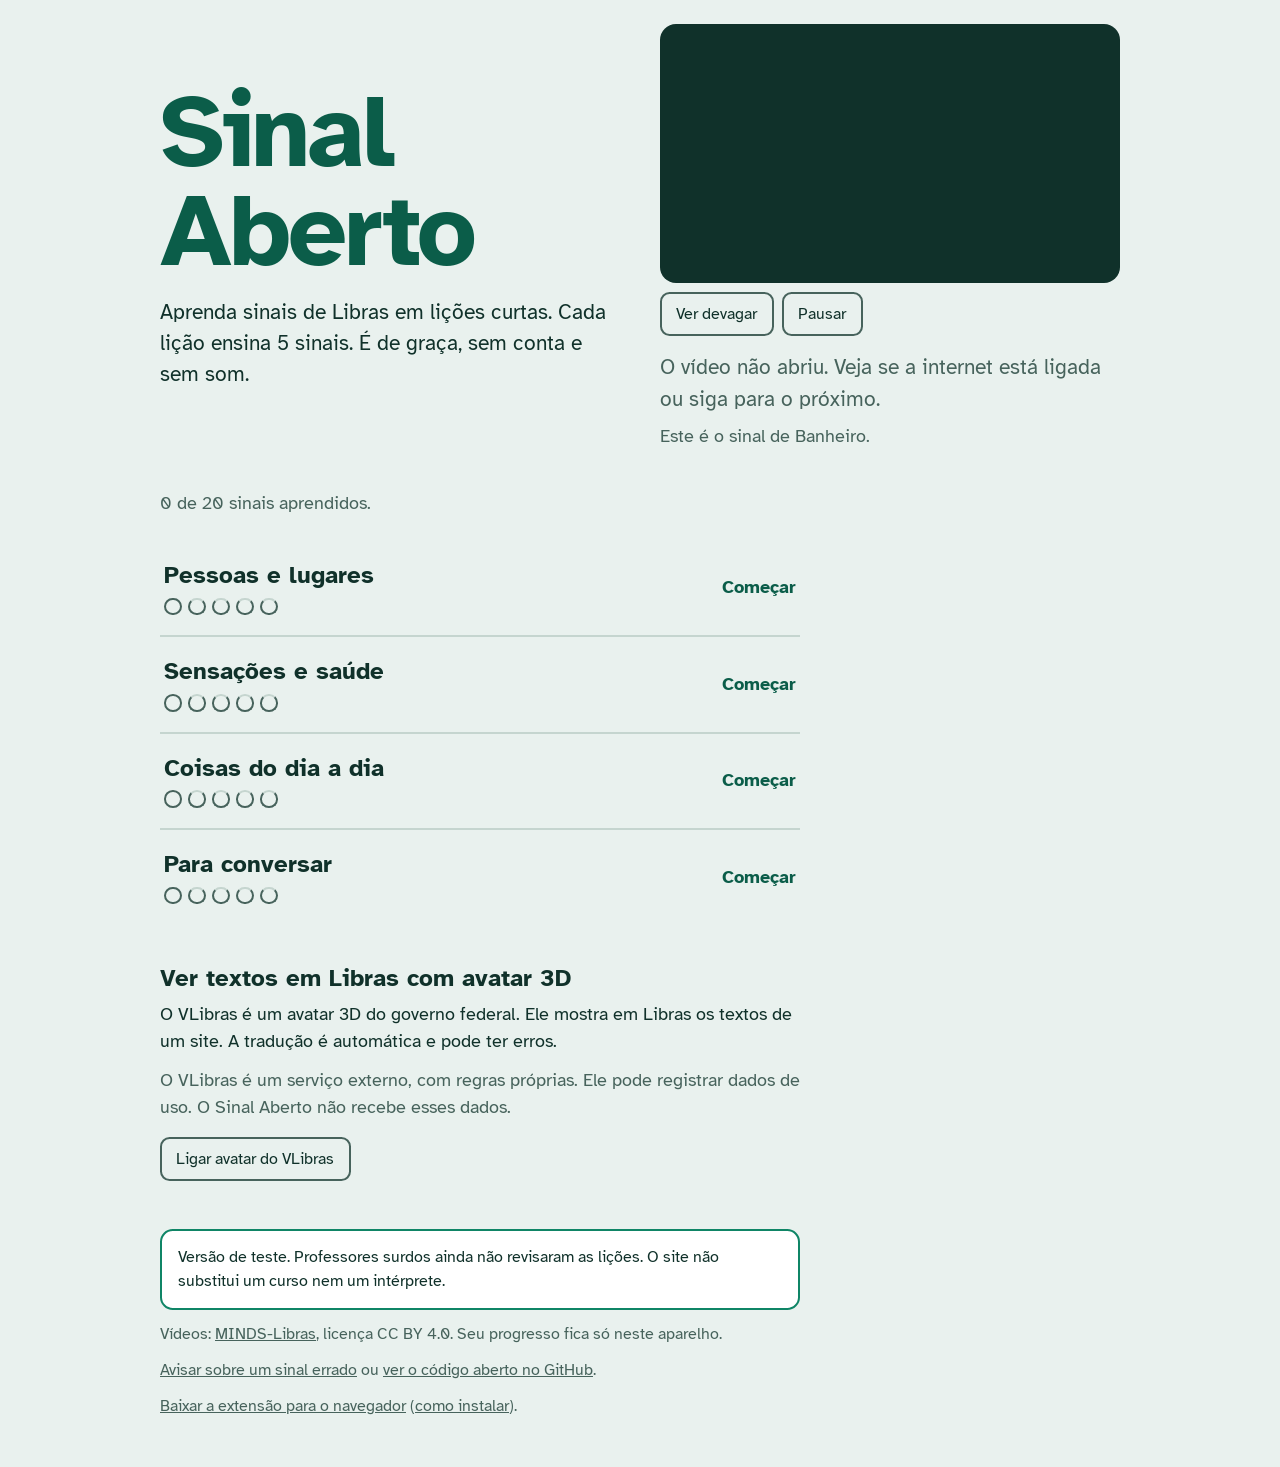
<file: site/index.html>
<!doctype html>
<html lang="pt-BR">
<head>
  <meta charset="utf-8">
  <meta name="viewport" content="width=device-width, initial-scale=1">
  <title>Sinal Aberto</title>
  <meta name="description" content="Aprenda sinais de Libras em lições curtas, de graça e sem criar conta.">
  <link rel="canonical" href="https://libras.muraldasaude.com/">
  <meta property="og:type" content="website">
  <meta property="og:locale" content="pt_BR">
  <meta property="og:title" content="Sinal Aberto: aprenda sinais de Libras">
  <meta property="og:description" content="Lições curtas, de graça, sem criar conta e sem usar som.">
  <meta property="og:url" content="https://libras.muraldasaude.com/">
  <meta property="og:image" content="https://libras.muraldasaude.com/previa.jpg">
  <meta property="og:image:alt" content="Pessoa fazendo um sinal de Libras">
  <meta name="twitter:card" content="summary_large_image">
  <meta name="theme-color" content="#0B5D49" media="(prefers-color-scheme: light)">
  <meta name="theme-color" content="#0D1F1B" media="(prefers-color-scheme: dark)">
  <link rel="manifest" href="manifest.webmanifest">
  <link rel="icon" href="icones/icone.svg" type="image/svg+xml">
  <link rel="stylesheet" href="estilo.css">
</head>
<body>
  <a class="pular" href="#conteudo">Pular para o conteúdo</a>
  <main id="conteudo" tabindex="-1">
    <noscript><p>O Sinal Aberto precisa de JavaScript para funcionar. Ative o JavaScript no navegador e recarregue a página.</p></noscript>
  </main>
  <div id="aviso" class="so-leitor" aria-live="polite"></div>
  <script type="module" src="app.js"></script>
</body>
</html>
</file>
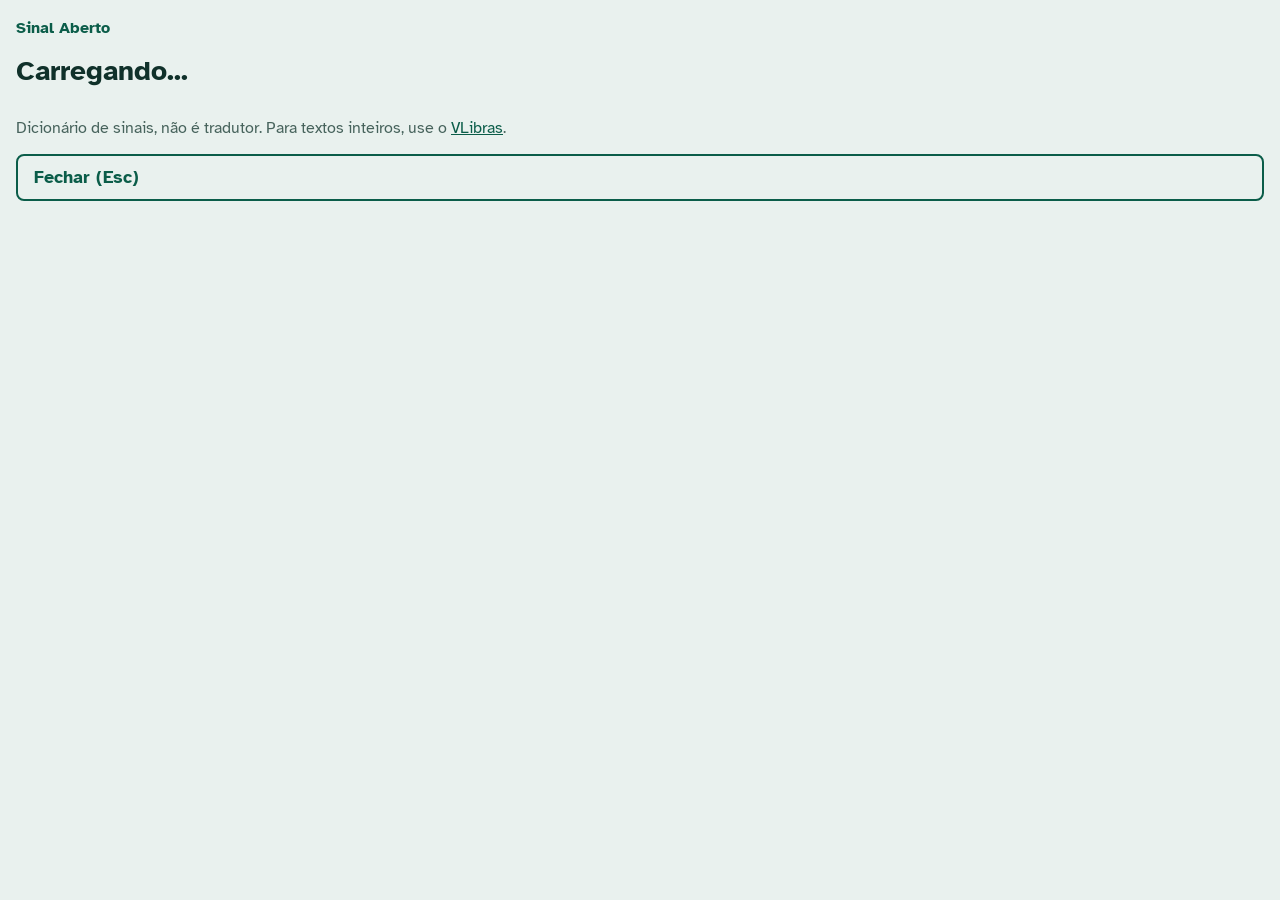
<file: extensao/painel.html>
<!doctype html>
<html lang="pt-BR">
<head>
  <meta charset="utf-8">
  <meta name="viewport" content="width=device-width, initial-scale=1">
  <title>Sinal Aberto</title>
  <link rel="stylesheet" href="painel.css">
</head>
<body>
  <a class="pular" href="#conteudo">Ir para o conteúdo</a>
  <main id="conteudo" tabindex="-1" aria-labelledby="titulo">
    <p class="marca">Sinal Aberto</p>
    <h1 id="titulo">Carregando...</h1>
    <div id="area" aria-live="polite"></div>
    <p class="aviso">Dicionário de sinais, não é tradutor. Para textos inteiros, use o <a href="https://vlibras.gov.br" target="_blank" rel="noopener noreferrer">VLibras</a>.</p>
    <button type="button" id="fechar" class="botao secundario">Fechar (Esc)</button>
  </main>
  <script src="nucleo.js"></script>
  <script src="painel.js"></script>
</body>
</html>
</file>
<file: site/estilo.css>
@font-face {
  font-family: "Atkinson Hyperlegible";
  src: url("fontes/atkinson-400.woff2") format("woff2");
  font-weight: 400;
  font-display: swap;
}
@font-face {
  font-family: "Atkinson Hyperlegible";
  src: url("fontes/atkinson-700.woff2") format("woff2");
  font-weight: 700;
  font-display: swap;
}

:root {
  --fundo: #E9F1EE;
  --superficie: #FFFFFF;
  --tinta: #10312A;
  --tinta-suave: #47635C;
  --sinal: #0B5D49;
  --sinal-vivo: #0F8566;
  --luz-apagada: #C5D5CF;
  --acerto-fundo: #D5F2E6;
  --erro: #A8321F;
  --erro-fundo: #FBE3DD;
  --foco: #1B4FD8;
  color-scheme: light;
}

@media (prefers-color-scheme: dark) {
  :root {
    --fundo: #0D1F1B;
    --superficie: #17302A;
    --tinta: #EAF4F0;
    --tinta-suave: #A9C2BA;
    --sinal: #5FD8B4;
    --sinal-vivo: #5FD8B4;
    --luz-apagada: #36514A;
    --acerto-fundo: #123F33;
    --erro: #FFA893;
    --erro-fundo: #47201A;
    --foco: #A9C4FF;
    color-scheme: dark;
  }
}

* { box-sizing: border-box; }

body {
  margin: 0;
  background: var(--fundo);
  color: var(--tinta);
  font-family: "Atkinson Hyperlegible", system-ui, sans-serif;
  font-size: 1.125rem;
  line-height: 1.5;
}

main {
  max-width: 62rem;
  margin: 0 auto;
  padding: 1.5rem 1rem 3rem;
  outline: none;
}

h1, h2, p { margin: 0; }
h1:focus { outline: none; }
:focus-visible { outline: 3px solid var(--foco); outline-offset: 3px; }

.pular {
  position: absolute;
  left: 1rem;
  top: -4rem;
  padding: .5rem 1rem;
  background: var(--superficie);
  color: var(--tinta);
}
.pular:focus { top: 1rem; z-index: 10; }

.so-leitor {
  position: absolute;
  width: 1px;
  height: 1px;
  overflow: hidden;
  clip-path: inset(50%);
}

/* Luzes: um sinal aprendido acende uma luz */
.luzes { display: flex; gap: .4rem; list-style: none; margin: 0; padding: 0; }
.luz {
  width: 1.1rem;
  height: 1.1rem;
  border-radius: 50%;
  border: 2px solid var(--tinta-suave);
  background: transparent;
}
/* Acesa = cheia; apagada = só o contorno. A diferença não depende só da cor. */
.luz.acesa { border-color: var(--sinal-vivo); background: var(--sinal-vivo); box-shadow: 0 0 0 3px color-mix(in srgb, var(--sinal-vivo) 28%, transparent); }

/* Início */
.topo { max-width: 40rem; margin-bottom: 2.5rem; }
.topo h1 {
  font-size: clamp(3rem, 12vw, 6.5rem);
  line-height: .95;
  letter-spacing: -.03em;
  color: var(--sinal);
}
.topo p { margin-top: 1rem; font-size: 1.3rem; }

.resumo { margin-bottom: 1.5rem; color: var(--tinta-suave); }

.trilha { list-style: none; margin: 0; padding: 0; max-width: 40rem; }
.trilha li + li { border-top: 2px solid var(--luz-apagada); }
.licao {
  display: grid;
  grid-template-columns: 1fr auto;
  align-items: center;
  gap: .5rem 1rem;
  width: 100%;
  padding: 1.25rem .25rem;
  border: 0;
  background: none;
  color: inherit;
  font: inherit;
  text-align: left;
  cursor: pointer;
}
.licao:hover .licao-titulo { color: var(--sinal); }
.licao-titulo { font-size: 1.5rem; font-weight: 700; line-height: 1.2; }
.licao-acao { grid-row: 1 / span 2; grid-column: 2; font-weight: 700; color: var(--sinal); }

.rodape {
  max-width: 40rem;
  margin-top: 3rem;
  font-size: 1rem;
  color: var(--tinta-suave);
}
.rodape p + p { margin-top: .75rem; }
.rodape a { color: inherit; }
.aviso-previa {
  padding: .9rem 1rem;
  background: var(--superficie);
  border: 2px solid var(--sinal-vivo);
  border-radius: .8rem;
  color: var(--tinta);
}

/* Lição */
.barra {
  display: flex;
  align-items: center;
  gap: 1rem;
  margin-bottom: 1.25rem;
}
.barra .luzes { flex: 1; flex-wrap: wrap; }
.sair {
  min-width: 2.75rem;
  min-height: 2.75rem;
  padding: .5rem .75rem;
  border: 0;
  background: none;
  color: var(--tinta-suave);
  font: inherit;
  text-decoration: underline;
  cursor: pointer;
}

.exercicio { display: grid; gap: 1.5rem; }
@media (min-width: 52rem) {
  .exercicio { grid-template-columns: minmax(0, 3fr) minmax(0, 2fr); align-items: start; gap: 2.5rem; }
}

.palco video {
  display: block;
  width: 100%;
  aspect-ratio: 16 / 9;
  object-fit: cover;
  border-radius: 1rem;
  background: var(--tinta);
}
.controles { display: flex; flex-wrap: wrap; gap: .5rem; margin-top: .6rem; }
.controle {
  min-height: 2.75rem;
  padding: .35rem .9rem;
  border: 2px solid var(--tinta-suave);
  border-radius: .6rem;
  background: none;
  color: var(--tinta);
  font: inherit;
  font-size: 1rem;
  cursor: pointer;
}
.controle[aria-pressed="true"] { background: var(--tinta); border-color: var(--tinta); color: var(--fundo); }

.lado h1 { font-size: clamp(1.5rem, 4vw, 2rem); line-height: 1.2; margin-bottom: 1rem; }
.palavra-grande {
  font-size: clamp(2.75rem, 9vw, 4.5rem);
  font-weight: 700;
  line-height: 1;
  letter-spacing: -.02em;
  color: var(--sinal);
  overflow-wrap: anywhere;
}
.dica { margin-top: .75rem; color: var(--tinta-suave); }

.opcoes { display: grid; gap: .6rem; }
.opcao {
  min-height: 3.5rem;
  padding: .6rem 1rem;
  border: 2px solid var(--tinta-suave);
  border-radius: .8rem;
  background: var(--superficie);
  color: var(--tinta);
  font: inherit;
  font-size: 1.25rem;
  text-align: left;
  cursor: pointer;
}
.opcao:hover:not(:disabled) { border-color: var(--sinal); }
.opcao:disabled { cursor: default; }
.opcao.certa { border-color: var(--sinal-vivo); border-width: 4px; background: var(--acerto-fundo); font-weight: 700; }
.opcao.errada { border-color: var(--erro); border-style: dashed; background: var(--erro-fundo); }
.opcao.certa:not(.opcao-video)::after { content: " (certa)"; }
.opcao.errada:not(.opcao-video)::after { content: " (errada)"; }

.opcoes-video { grid-template-columns: 1fr 1fr; }
.opcao-video {
  padding: 0;
  overflow: hidden;
  text-align: center;
  font-size: 1rem;
}
.opcao-video video { display: block; width: 100%; aspect-ratio: 16 / 9; object-fit: cover; pointer-events: none; }
.opcao-video span { display: block; padding: .5rem; }
.opcao-video.sem-video video { visibility: hidden; }

.retorno { margin-top: 1rem; padding: 1rem; border-radius: .8rem; font-weight: 700; border: 2px solid transparent; }
.retorno.certo { background: var(--acerto-fundo); border-color: var(--sinal-vivo); }
.retorno.errado { background: var(--erro-fundo); border-color: var(--erro); border-style: dashed; }

.seguir {
  width: 100%;
  min-height: 3.5rem;
  margin-top: 1rem;
  padding: .6rem 1.5rem;
  border: 0;
  border-radius: .8rem;
  background: var(--sinal);
  color: var(--fundo);
  font: inherit;
  font-size: 1.25rem;
  font-weight: 700;
  cursor: pointer;
}

/* Fim da lição */
.fim { max-width: 40rem; }
.fim h1 { font-size: clamp(2.5rem, 9vw, 4.5rem); line-height: 1; letter-spacing: -.02em; color: var(--sinal); }
.fim p { margin-top: 1rem; font-size: 1.3rem; }
.fim .luzes { margin-top: 1.5rem; }
.fim .luz { width: 1.6rem; height: 1.6rem; }
.fim .seguir { max-width: 24rem; }

@media (prefers-reduced-motion: no-preference) {
  .fim .luz.acesa { animation: acender .5s ease-out backwards; animation-delay: calc(var(--ordem) * 120ms); }
}
@keyframes acender {
  from { transform: scale(.4); background: var(--luz-apagada); box-shadow: none; }
}

/* Avatar do VLibras, só carregado quando a pessoa pede */
.avatar { max-width: 40rem; margin-top: 2.5rem; }
.avatar h2 { font-size: 1.5rem; line-height: 1.2; margin-bottom: .5rem; }
.avatar .controle { margin-top: 1rem; }

/* Sinal na página inicial: mostra de cara o que o site ensina */
.topo { display: grid; gap: 1.5rem; max-width: none; }
.sinal-do-topo { margin: 0; }
.sinal-do-topo figcaption { margin-top: .5rem; color: var(--tinta-suave); }
@media (min-width: 52rem) {
  .topo { grid-template-columns: minmax(0, 1fr) minmax(0, 1fr); align-items: center; gap: 2.5rem; }
}
</file>
<file: extensao/painel.css>
@font-face { font-family: "Atkinson Hyperlegible"; src: url("fontes/atkinson-400.woff2") format("woff2"); font-weight: 400; font-display: swap; }
@font-face { font-family: "Atkinson Hyperlegible"; src: url("fontes/atkinson-700.woff2") format("woff2"); font-weight: 700; font-display: swap; }

:root {
  --fundo: #E9F1EE;
  --superficie: #FFFFFF;
  --tinta: #10312A;
  --tinta-suave: #47635C;
  --sinal: #0B5D49;
  --sinal-vivo: #18A67E;
  --luz-apagada: #C5D5CF;
  --acerto-fundo: #D5F2E6;
  --erro: #A8321F;
  --erro-fundo: #FBE3DD;
  --foco: #1B4FD8;
  color-scheme: light;
}
@media (prefers-color-scheme: dark) {
  :root {
    --fundo: #0D1F1B;
    --superficie: #17302A;
    --tinta: #EAF4F0;
    --tinta-suave: #A9C2BA;
    --sinal: #5FD8B4;
    --sinal-vivo: #5FD8B4;
    --luz-apagada: #36514A;
    --acerto-fundo: #123F33;
    --erro: #FFA893;
    --erro-fundo: #47201A;
    --foco: #A9C4FF;
    color-scheme: dark;
  }
}

* { box-sizing: border-box; }
body {
  margin: 0;
  background: var(--fundo);
  color: var(--tinta);
  font-family: "Atkinson Hyperlegible", system-ui, sans-serif;
  font-size: 1.125rem;
  line-height: 1.5;
}
main { padding: 1rem; outline: none; display: grid; gap: .875rem; }
h1, p { margin: 0; }
h1 { font-size: 1.75rem; line-height: 1.2; overflow-wrap: anywhere; }
.marca { color: var(--sinal); font-weight: 700; font-size: 1rem; }
a { color: var(--sinal); }
:focus-visible { outline: 3px solid var(--foco); outline-offset: 3px; }

.pular { position: absolute; left: .5rem; top: -4rem; padding: .5rem 1rem; background: var(--superficie); color: var(--tinta); }
.pular:focus { top: .5rem; }

.cartao { background: var(--superficie); border-radius: .75rem; padding: 1rem; display: grid; gap: .75rem; }
video { width: 100%; max-height: 320px; border-radius: .5rem; background: var(--luz-apagada); display: block; }
[hidden] { display: none !important; }
.dica, .licao, .aviso { color: var(--tinta-suave); font-size: 1rem; }
.mensagem-erro { background: var(--erro-fundo); color: var(--erro); border-radius: .5rem; padding: .75rem 1rem; font-weight: 700; }
.mensagem-aviso { background: var(--acerto-fundo); border-radius: .5rem; padding: .75rem 1rem; }

.linha { display: flex; flex-wrap: wrap; gap: .5rem; }
.botao {
  font: inherit; font-weight: 700; cursor: pointer;
  min-height: 2.75rem; padding: .5rem 1rem; border-radius: .5rem;
  border: 2px solid var(--sinal); background: var(--sinal); color: var(--superficie);
  text-decoration: none; display: inline-flex; align-items: center;
}
.botao.secundario { background: transparent; color: var(--sinal); }
.botao:disabled { opacity: .5; cursor: not-allowed; }

@media (prefers-reduced-motion: reduce) {
  * { animation: none !important; transition: none !important; scroll-behavior: auto !important; }
}
</file>
